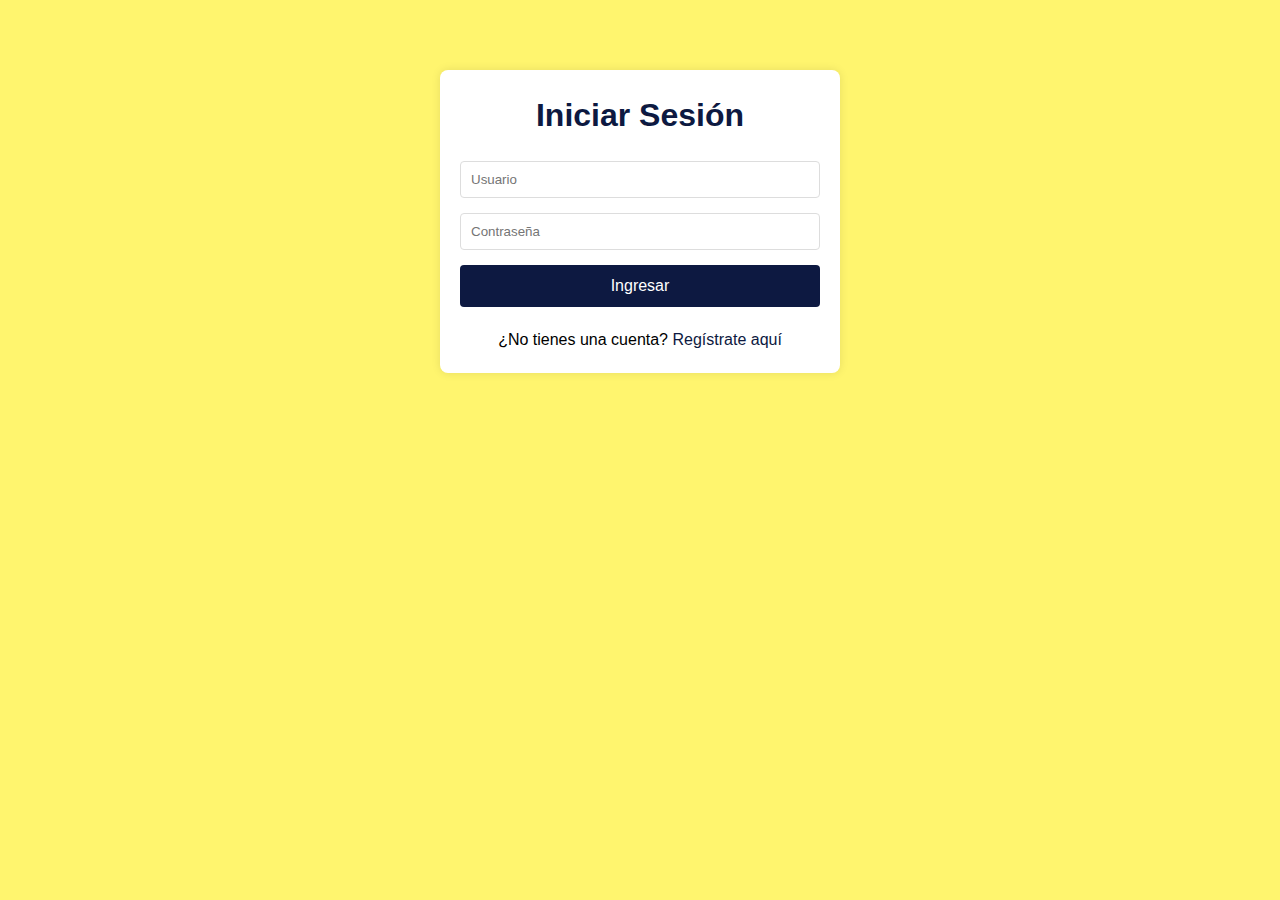
<file: index.html>
<!DOCTYPE html>
<html lang="es">
<head>
    <meta charset="UTF-8">
    <meta name="viewport" content="width=device-width, initial-scale=1.0">
    <title>Colegio Tecninico Privado IDT</title>
    <link rel="stylesheet" href="style.css">
</head>
<body>
    <div class="container">
        <div class="header">
            <h1>Colegio Tecninico Privado IDT</h1>
            <div class="user-info">
                <span id="username-display"></span>
                <a href="logout.php" class="logout-btn">Cerrar Sesión</a>
            </div>
        </div>
        <form id="student-form">
            <input type="hidden" id="student-id">
            <input type="text" id="nombre" placeholder="Nombre" required>
            <input type="text" id="apellido" placeholder="Apellido" required>
            <input type="text" id="curso" placeholder="Curso" required>
            <input type="email" id="email" placeholder="Email" required>
            <button type="submit" id="submit-btn">Agregar</button>
            <button type="button" id="cancel-btn" style="display: none;">Cancelar</button>
        </form>
        <table>
            <thead>
                <tr>
                    <th>Nombre</th>
                    <th>Apellido</th>
                    <th>Curso</th>
                    <th>Email</th>
                    <th>Acciones</th>
                </tr>
            </thead>
            <tbody id="student-table-body">
            </tbody>
        </table>
    </div>

    <script>
        // Verificar sesión al cargar la página
        async function checkSession() {
            try {
                const response = await fetch('check_session.php');
                const data = await response.json();
                
                if (!data.logged_in) {
                    window.location.href = 'login.html';
                } else {
                    document.getElementById('username-display').textContent = `Bienvenido, ${data.username}`;
                }
            } catch (error) {
                console.error('Error al verificar sesión:', error);
                window.location.href = 'login.html';
            }
        }

        const form = document.getElementById('student-form');
        const tableBody = document.getElementById('student-table-body');
        const submitBtn = document.getElementById('submit-btn');
        const cancelBtn = document.getElementById('cancel-btn');
        const studentIdInput = document.getElementById('student-id');

        async function fetchStudents() {
            try {
                const response = await fetch('get_students.php');
                if (!response.ok) {
                    throw new Error(`HTTP error! status: ${response.status}`);
                }
                const result = await response.json();
                if (result.success) {
                    renderTable(result.data);
                } else {
                    showMessage(result.message || 'Error al cargar estudiantes', 'error');
                }
            } catch (error) {
                console.error('Error al obtener estudiantes:', error);
                showMessage('Error de conexión al servidor', 'error');
            }
        }

        function renderTable(students) {
            tableBody.innerHTML = '';
            if (students.length === 0) {
                const row = document.createElement('tr');
                row.innerHTML = '<td colspan="5" style="text-align: center;">No hay estudiantes registrados</td>';
                tableBody.appendChild(row);
                return;
            }
            students.forEach((student) => {
                const row = document.createElement('tr');
                row.innerHTML = `
                    <td>${student.nombre}</td>
                    <td>${student.apellido}</td>
                    <td>${student.curso}</td>
                    <td>${student.email}</td>
                    <td>
                        <button onclick="editStudent(${student.id}, '${student.nombre}', '${student.apellido}', '${student.curso}', '${student.email}')" class="edit-btn">Editar</button>
                        <button onclick="deleteStudent(${student.id})" class="delete-btn">Eliminar</button>
                    </td>
                `;
                tableBody.appendChild(row);
            });
        }

        function showMessage(message, type = 'info') {
            alert(message);
        }

        async function editStudent(id, nombre, apellido, curso, email) {
            studentIdInput.value = id;
            document.getElementById('nombre').value = nombre;
            document.getElementById('apellido').value = apellido;
            document.getElementById('curso').value = curso;
            document.getElementById('email').value = email;
            submitBtn.textContent = 'Actualizar';
            cancelBtn.style.display = 'inline-block';
        }

        async function deleteStudent(id) {
            if (confirm('¿Está seguro de que desea eliminar este estudiante?')) {
                try {
                    const response = await fetch('delete_student.php', {
                        method: 'POST',
                        headers: {
                            'Content-Type': 'application/json',
                        },
                        body: JSON.stringify({ id: id })
                    });
                    const result = await response.json();
                    
                    if (result.success) {
                        showMessage(result.message, 'success');
                        fetchStudents();
                    } else {
                        showMessage(result.message, 'error');
                    }
                } catch (error) {
                    console.error('Error al eliminar estudiante:', error);
                    showMessage('Error de conexión al servidor', 'error');
                }
            }
        }

        cancelBtn.onclick = function() {
            form.reset();
            studentIdInput.value = '';
            submitBtn.textContent = 'Agregar';
            cancelBtn.style.display = 'none';
        };

        form.onsubmit = async function(e) {
            e.preventDefault();
            const id = studentIdInput.value;
            const nombre = document.getElementById('nombre').value.trim();
            const apellido = document.getElementById('apellido').value.trim();
            const curso = document.getElementById('curso').value.trim();
            const email = document.getElementById('email').value.trim();
            
            const formData = new FormData();
            formData.append('id', id);
            formData.append('nombre', nombre);
            formData.append('apellido', apellido);
            formData.append('curso', curso);
            formData.append('email', email);

            try {
                submitBtn.disabled = true;
                submitBtn.textContent = 'Enviando...';
                
                const url = id ? 'update_student.php' : 'add_student.php';
                const response = await fetch(url, {
                    method: 'POST',
                    body: formData
                });
                const result = await response.json();
                
                if (result.success) {
                    showMessage(result.message, 'success');
                    form.reset();
                    studentIdInput.value = '';
                    submitBtn.textContent = 'Agregar';
                    cancelBtn.style.display = 'none';
                    fetchStudents();
                } else {
                    showMessage(result.message, 'error');
                }
            } catch (error) {
                console.error('Error al enviar datos:', error);
                showMessage('Error de conexión al servidor', 'error');
            } finally {
                submitBtn.disabled = false;
                submitBtn.textContent = id ? 'Actualizar' : 'Agregar';
            }
        }

        // Verificar sesión y cargar estudiantes al iniciar
        checkSession();
        fetchStudents();
    </script>
</body>
</html>
</file>
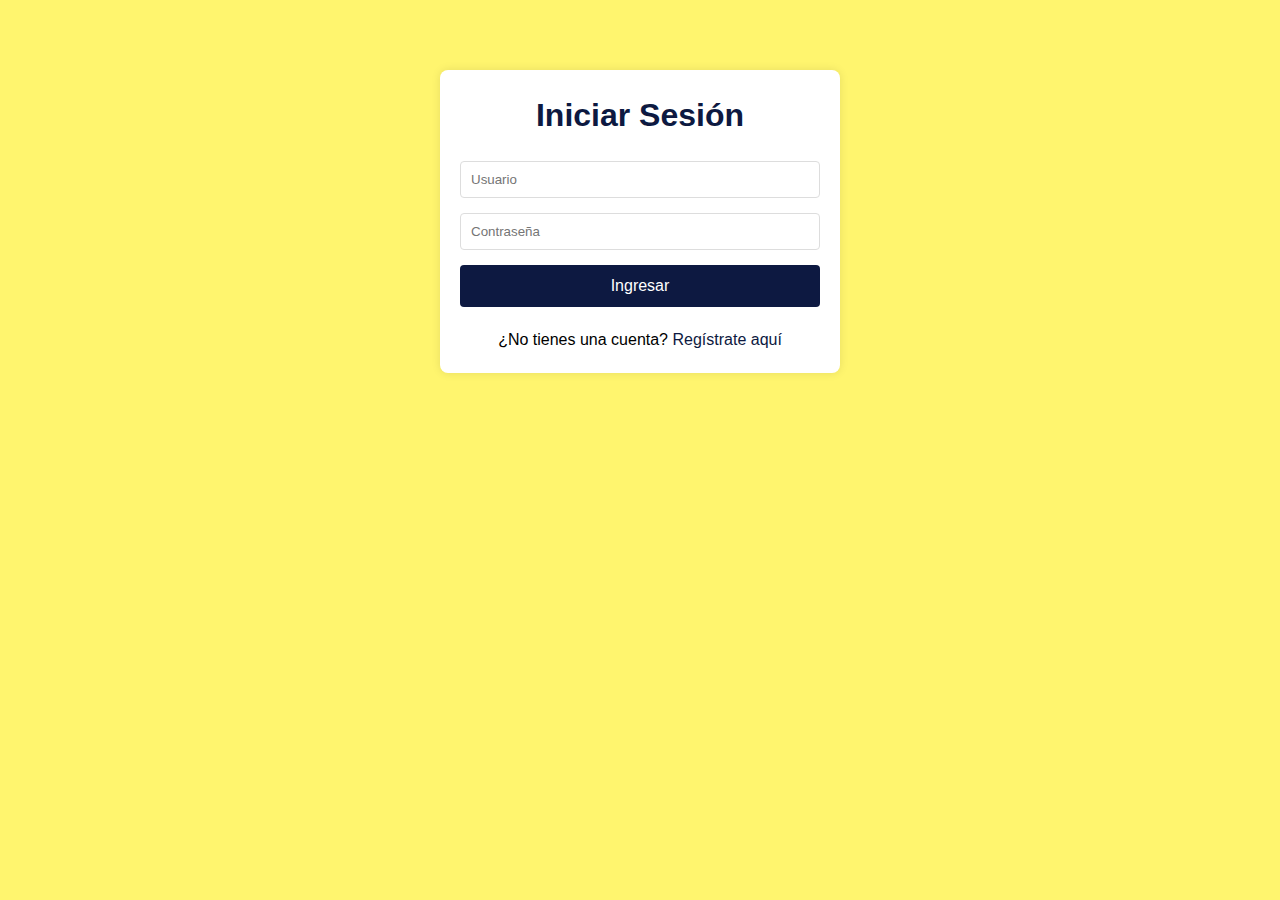
<file: login.html>
<!DOCTYPE html>
<html lang="es">
<head>
    <meta charset="UTF-8">
    <meta name="viewport" content="width=device-width, initial-scale=1.0">
    <title>Login - Colegio Técnico Privado IDT</title>
    <link rel="stylesheet" href="style.css">
</head>
<body>
    <div class="login-container">
        <h1>Iniciar Sesión</h1>
        <form id="login-form">
            <input type="text" id="username" placeholder="Usuario" required>
            <input type="password" id="password" placeholder="Contraseña" required>
            <button type="submit">Ingresar</button>
        </form>
        <p>¿No tienes una cuenta? <a href="register.html">Regístrate aquí</a></p>
        <div id="error-message" class="error-message"></div>
    </div>

    <script>
        const form = document.getElementById('login-form');
        const errorMessage = document.getElementById('error-message');

        form.onsubmit = async function(e) {
            e.preventDefault();
            const username = document.getElementById('username').value;
            const password = document.getElementById('password').value;

            try {
                const response = await fetch('login.php', {
                    method: 'POST',
                    headers: {
                        'Content-Type': 'application/json',
                    },
                    body: JSON.stringify({ username, password })
                });

                const data = await response.json();
                
                if (data.success) {
                    window.location.href = data.redirect || 'pagina.html';
                } else {
                    errorMessage.textContent = data.message;
                    errorMessage.style.display = 'block';
                }
            } catch (error) {
                console.error('Error:', error);
                errorMessage.textContent = 'Error de conexión';
                errorMessage.style.display = 'block';
            }
        };
    </script>
</body>
</html>
</file>
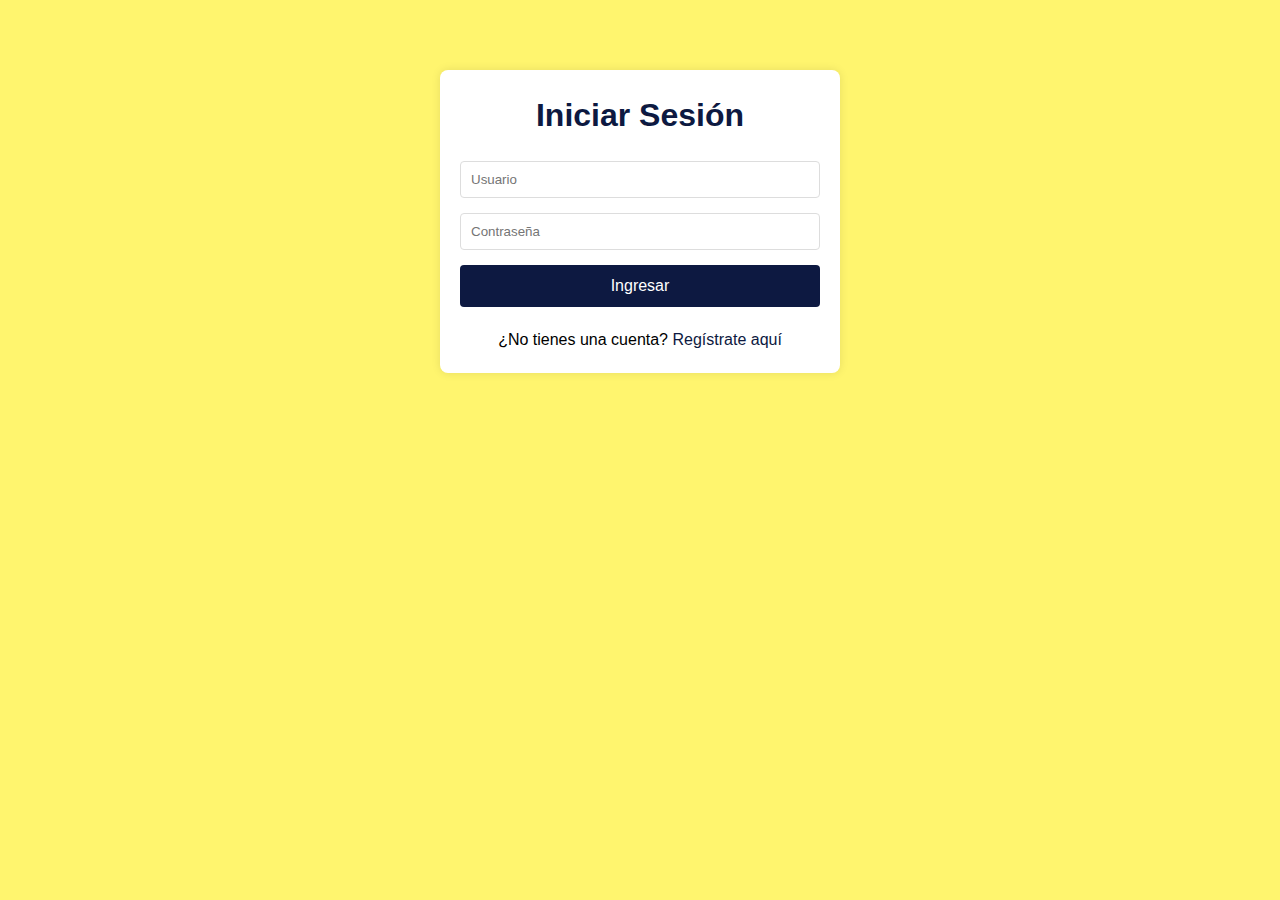
<file: pagina.html>
<!DOCTYPE html>
<html lang="es">
<head>
  <meta charset="UTF-8">
  <meta name="viewport" content="width=device-width, initial-scale=1.0">
  <title>Colegio Tecnico Privado IDT</title>
  <link rel="stylesheet" href="pagina.css">
</head>
<body>
  <div class="header">
    <h1 id="titulo">Colegio Tecnico Privado IDT</h1>
    <div class="user-info">
      <span id="username-display"></span>
      <a href="logout.php" class="logout-btn">Cerrar Sesión</a>
    </div>
  </div>

  <div class="navigation">
    <a href="#info" class="link">Ir a la Información</a>
  </div>

  <div id="info" class="contenido">
    <h2>Bienvenidos al Colegio Técnico Privado IDT</h2>
    
    <h3>Nuestra Misión</h3>
    <p>
      Formar profesionales técnicos con excelencia académica, valores éticos y morales, 
      capaces de contribuir al desarrollo de la sociedad con responsabilidad y compromiso.
    </p>

    <h3>Nuestra Visión</h3>
    <p>
      Ser una institución educativa líder en la formación técnica, reconocida por su calidad 
      académica y la excelencia de sus egresados en el ámbito profesional.
    </p>

    <h3>Oferta Académica</h3>
    <ul>
      <li>Técnico en Informática</li>
      <li>Técnico en Administración</li>
      <li>Técnico en Contabilidad</li>
      <li>Técnico en Electrónica</li>
    </ul>

    <h3>Instalaciones</h3>
    <p>
      Contamos con modernas instalaciones equipadas con la última tecnología:
    </p>
    <ul>
      <li>Laboratorios de cómputo</li>
      <li>Biblioteca digital</li>
      <li>Salones multimedia</li>
      <li>Áreas deportivas</li>
      <li>Espacios de recreación</li>
    </ul>

    <h3>Horarios de Atención</h3>
    <p>
      Lunes a Viernes: 7:00 AM - 6:00 PM<br>
      Sábados: 8:00 AM - 12:00 PM
    </p>

    <h3>Contacto</h3>
    <p>
      Dirección: Av. Principal #123, Ciudad<br>
      Teléfono: (123) 456-7890<br>
      Email: info@colegioidt.edu<br>
      WhatsApp: +123 456 7890
    </p>
  </div>

  <div class="imagen">
    <img src="img/imagen alumnos.jpg.jpeg" alt="Estudiantes del Colegio Técnico Privado IDT">
  </div>

  <div class="bottom-navigation">
    <a href="index.html" class="nav-btn">Gestión de Estudiantes</a>
  </div>

  <script>
    // Verificar sesión al cargar la página
    async function checkSession() {
      try {
        const response = await fetch('check_session.php');
        const data = await response.json();
        
        if (!data.logged_in) {
          window.location.href = 'login.html';
        } else {
          document.getElementById('username-display').textContent = `Bienvenido, ${data.username}`;
        }
      } catch (error) {
        console.error('Error al verificar sesión:', error);
        window.location.href = 'login.html';
      }
    }

    // Verificar sesión al iniciar
    checkSession();
  </script>
</body>
</html>
</file>
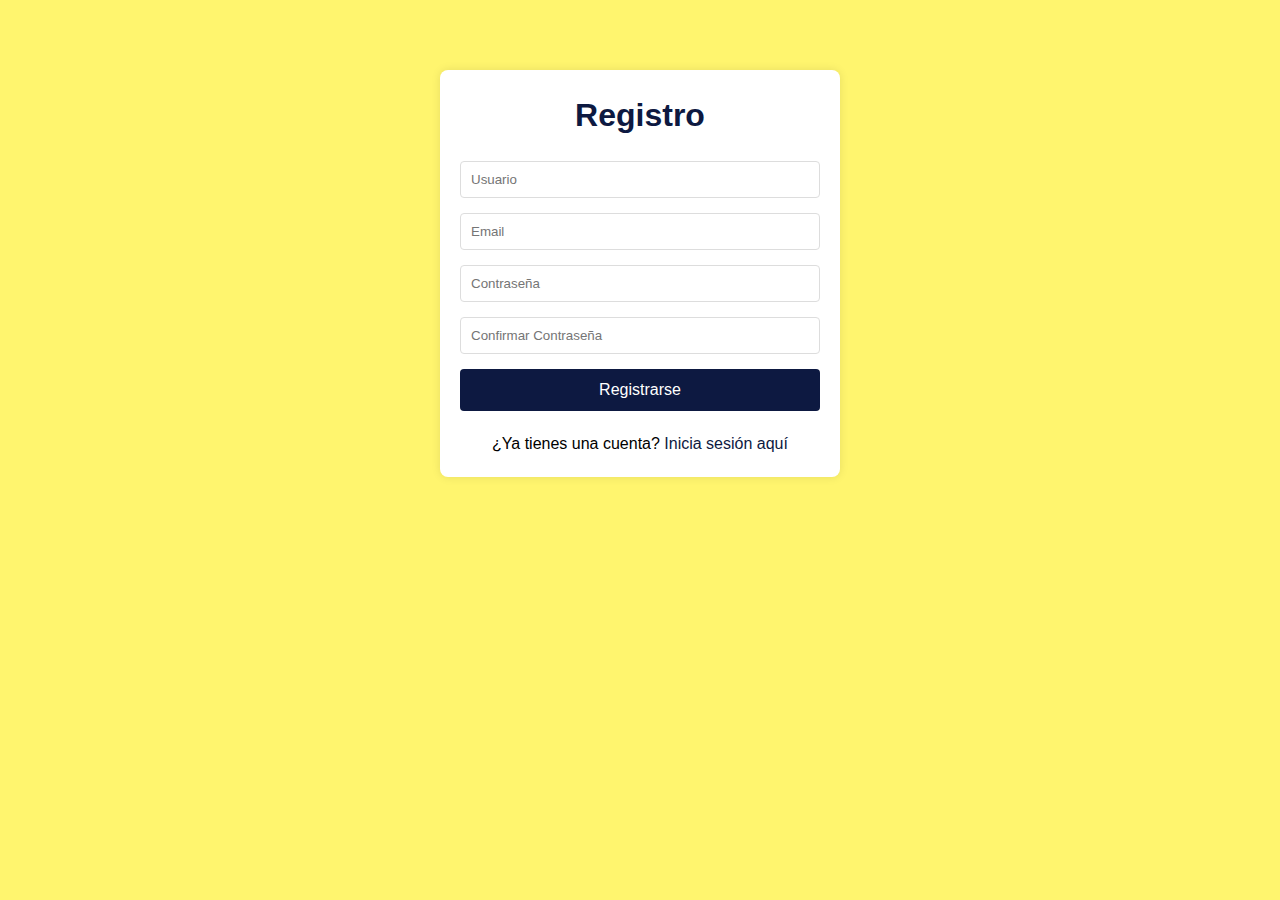
<file: register.html>
<!DOCTYPE html>
<html lang="es">
<head>
    <meta charset="UTF-8">
    <meta name="viewport" content="width=device-width, initial-scale=1.0">
    <title>Registro - Colegio Técnico Privado IDT</title>
    <link rel="stylesheet" href="style.css">
</head>
<body>
    <div class="register-container">
        <h1>Registro</h1>
        <form id="register-form">
            <input type="text" id="username" placeholder="Usuario" required>
            <input type="email" id="email" placeholder="Email" required>
            <input type="password" id="password" placeholder="Contraseña" required>
            <input type="password" id="confirm-password" placeholder="Confirmar Contraseña" required>
            <button type="submit">Registrarse</button>
        </form>
        <p>¿Ya tienes una cuenta? <a href="login.html">Inicia sesión aquí</a></p>
        <div id="error-message" class="error-message"></div>
    </div>

    <script>
        const form = document.getElementById('register-form');
        const errorMessage = document.getElementById('error-message');
        const submitButton = form.querySelector('button[type="submit"]');

        form.onsubmit = async function(e) {
            e.preventDefault();
            errorMessage.style.display = 'none';
            submitButton.disabled = true;
            submitButton.textContent = 'Registrando...';

            const username = document.getElementById('username').value.trim();
            const email = document.getElementById('email').value.trim();
            const password = document.getElementById('password').value;
            const confirmPassword = document.getElementById('confirm-password').value;

            if (password !== confirmPassword) {
                errorMessage.textContent = 'Las contraseñas no coinciden';
                errorMessage.style.display = 'block';
                submitButton.disabled = false;
                submitButton.textContent = 'Registrarse';
                return;
            }

            try {
                const response = await fetch('register.php', {
                    method: 'POST',
                    headers: {
                        'Content-Type': 'application/json',
                    },
                    body: JSON.stringify({ username, email, password })
                });

                if (!response.ok) {
                    throw new Error(`HTTP error! status: ${response.status}`);
                }

                const data = await response.json();
                
                if (data.success) {
                    window.location.href = 'login.html';
                } else {
                    errorMessage.textContent = data.message;
                    errorMessage.style.display = 'block';
                }
            } catch (error) {
                console.error('Error:', error);
                errorMessage.textContent = 'Error de conexión. Por favor, intente nuevamente.';
                errorMessage.style.display = 'block';
            } finally {
                submitButton.disabled = false;
                submitButton.textContent = 'Registrarse';
            }
        };
    </script>
</body>
</html>
</file>
<file: style.css>
* {
    margin: 0;
    padding: 0;
    box-sizing: border-box;
}

body {
    font-family: Arial, sans-serif;
    line-height: 1.6;
    background: #fff56e;
    margin: 0;
    padding: 20px;
}

.container {
    max-width: 1200px;
    margin: 0 auto;
    padding: 20px;
    background: white;
    border-radius: 8px;
    box-shadow: 0 0 10px rgba(0,0,0,0.1);
}

.header {
    display: flex;
    justify-content: space-between;
    align-items: center;
    margin-bottom: 20px;
    padding: 10px;
    background-color: white;
    border-radius: 8px;
    box-shadow: 0 2px 4px rgba(0,0,0,0.1);
}

.user-info {
    display: flex;
    align-items: center;
    gap: 10px;
}

form {
    display: grid;
    gap: 10px;
    margin-bottom: 20px;
}

input {
    padding: 8px;
    border: 1px solid #ddd;
    border-radius: 4px;
}

button {
    padding: 10px;
    background: #0d1941;
    color: white;
    border: none;
    border-radius: 4px;
    cursor: pointer;
}

button:hover {
    background: #1a2a5e;
}

button:disabled {
    background: #cccccc;
    cursor: not-allowed;
}

table {
    width: 100%;
    border-collapse: collapse;
    margin-top: 20px;
    background: white;
    border-radius: 8px;
    overflow: hidden;
    box-shadow: 0 2px 4px rgba(0,0,0,0.1);
}

th, td {
    padding: 12px;
    text-align: left;
    border-bottom: 1px solid #ddd;
}

th {
    background-color: #0d1941;
    color: white;
    font-weight: bold;
}

.edit-btn, .delete-btn {
    padding: 6px 12px;
    margin: 0 4px;
    font-size: 14px;
}

.edit-btn {
    background: #0d1941;
}

.edit-btn:hover {
    background: #1a2a5e;
}

.delete-btn {
    background: #e74c3c;
}

.delete-btn:hover {
    background: #c0392b;
}

#cancel-btn {
    background: #9e9e9e;
}

#cancel-btn:hover {
    background: #757575;
}

.error-message {
    color: #721c24;
    background-color: #f8d7da;
    border: 1px solid #f5c6cb;
    padding: 10px;
    margin-bottom: 10px;
    border-radius: 4px;
    display: none;
}

.login-container, .register-container {
    max-width: 400px;
    margin: 50px auto;
    padding: 20px;
    background: white;
    border-radius: 8px;
    box-shadow: 0 0 10px rgba(0,0,0,0.1);
}

.login-container h1, .register-container h1 {
    text-align: center;
    margin-bottom: 20px;
    color: #0d1941;
}

.login-container form, .register-container form {
    display: flex;
    flex-direction: column;
    gap: 15px;
}

.login-container input, .register-container input {
    padding: 10px;
    border: 1px solid #ddd;
    border-radius: 4px;
}

.login-container button, .register-container button {
    padding: 12px;
    background: #0d1941;
    color: white;
    border: none;
    border-radius: 4px;
    cursor: pointer;
    font-size: 16px;
}

.login-container button:hover, .register-container button:hover {
    background: #1a2a5e;
}

.login-container p, .register-container p {
    text-align: center;
    margin-top: 15px;
}

.login-container a, .register-container a {
    color: #0d1941;
    text-decoration: none;
}

.login-container a:hover, .register-container a:hover {
    text-decoration: underline;
}

.logout-btn {
    padding: 8px 16px;
    background: #e74c3c;
    color: white;
    border: none;
    border-radius: 4px;
    cursor: pointer;
    text-decoration: none;
}

.logout-btn:hover {
    background: #c0392b;
}
</file>
<file: pagina.css>
body {
    background-color: #fff56e; /* Color de fondo lila claro */
    font-family: Arial, sans-serif;
    margin: 0;
    padding: 20px;
    color: #333;
  }
  
  .header {
    display: flex;
    justify-content: space-between;
    align-items: center;
    margin-bottom: 20px;
    padding: 10px;
    background-color: white;
    border-radius: 8px;
    box-shadow: 0 2px 4px rgba(0,0,0,0.1);
  }
  
  .user-info {
    display: flex;
    align-items: center;
    gap: 10px;
  }
  
  .navigation {
    display: flex;
    gap: 20px;
    margin-bottom: 30px;
    justify-content: center;
  }
  
  .bottom-navigation {
    display: flex;
    justify-content: center;
    margin: 40px 0;
  }
  
  .nav-btn {
    padding: 10px 20px;
    background: #0d1941;
    color: white;
    text-decoration: none;
    border-radius: 4px;
    transition: background-color 0.3s;
    font-size: 1.1em;
  }
  
  .nav-btn:hover {
    background: #1a2a5e;
  }
  
  h1 {
    text-align: center;
    color: #0d1941;
    margin: 0;
  }
  
  h2 {
    color: #0d1941;
    text-align: center;
    margin-bottom: 30px;
    font-size: 2em;
  }
  
  h3 {
    color: #0d1941;
    margin: 25px 0 15px 0;
    font-size: 1.4em;
    border-bottom: 2px solid #0d1941;
    padding-bottom: 5px;
  }
  
  .link {
    display: inline-block;
    text-align: center;
    margin: 10px 0 30px 0;
    color: #0d1941;
    font-weight: bold;
    text-decoration: none;
  }
  
  .link:hover {
    text-decoration: underline;
  }
  
  .contenido {
    max-width: 800px;
    margin: 0 auto 40px auto;
    line-height: 1.6;
    font-size: 1.1em;
    background: white;
    padding: 30px;
    border-radius: 8px;
    box-shadow: 0 2px 4px rgba(0,0,0,0.1);
  }
  
  .contenido p {
    margin-bottom: 15px;
  }
  
  .contenido ul {
    margin: 15px 0;
    padding-left: 20px;
  }
  
  .contenido li {
    margin-bottom: 8px;
  }
  
  .imagen {
    text-align: center;
    margin-top: 20px;
  }
  
  .imagen img {
    max-width: 50%;
    height: auto;
    border-radius: 10px;
    box-shadow: 0 2px 4px rgba(0,0,0,0.1);
  }
  
  .logout-btn {
    padding: 8px 16px;
    background: #e74c3c;
    color: white;
    border: none;
    border-radius: 4px;
    cursor: pointer;
    text-decoration: none;
  }
  
  .logout-btn:hover {
    background: #c0392b;
  }
</file>
